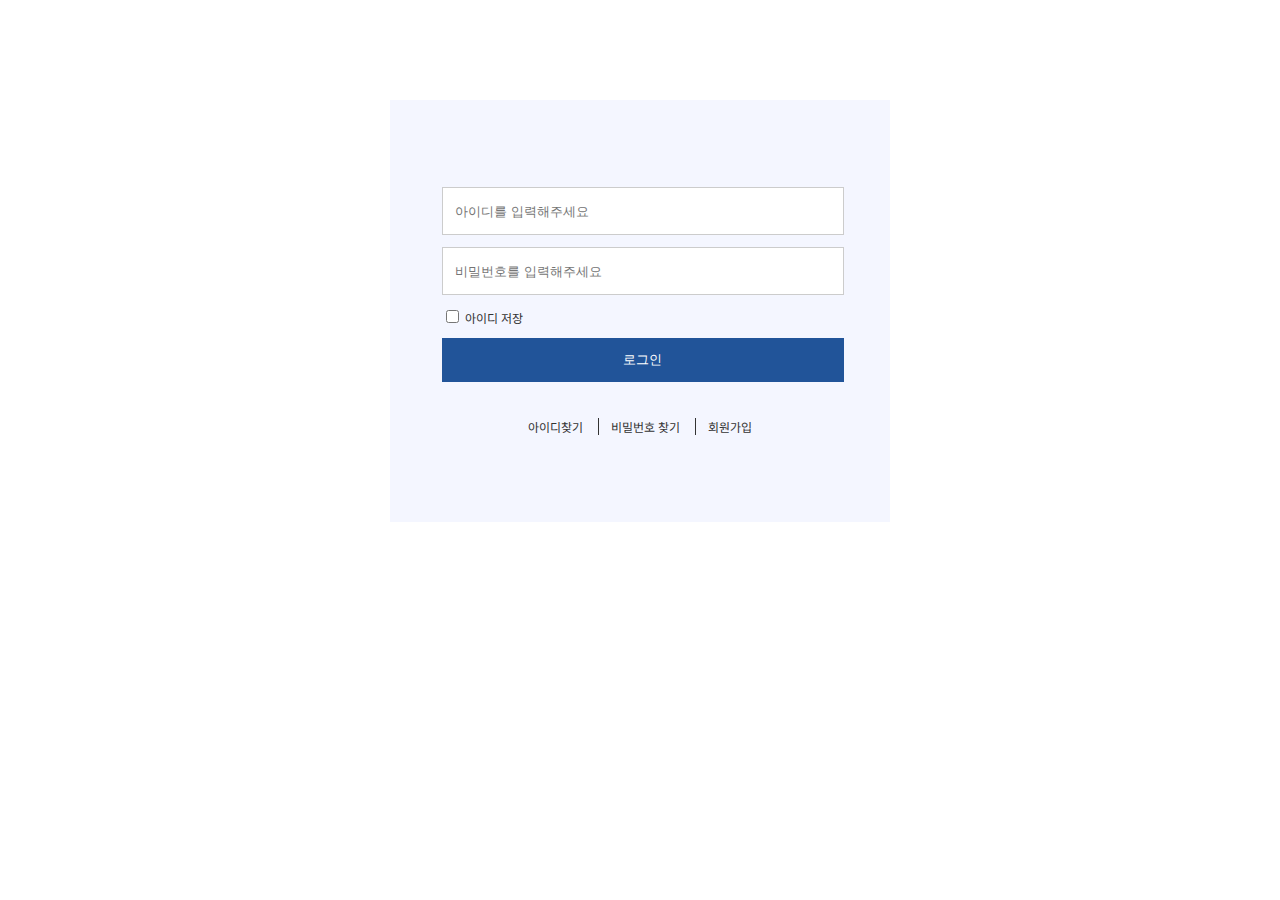
<file: login.html>
<!DOCTYPE html>
<html lang="ko">
<head>
  <meta charset="UTF-8">
  <meta name="viewport" content="width=device-width, initial-scale=1.0">
  <title>로그인 폼</title>
  <link rel="stylesheet" href="./css/base.css" type="text/css">
  <style>
    form{width: 500px; margin: 100px auto; background-color: #f4f6ff}
    fieldset{border: none; position: relative; padding: 15% 10%;}
    legend{display: none;}
    #id_txt, #pw_txt{
      width: 100%; height: 44px;
      border: 1px solid #ccc; 
      outline: none; text-indent: 10px;
      margin: 0 auto;
    }
    #btn_login{
      width: 101.5%; height: 44px;
      border: none;
      background-color: var(--s_color1);
      color: var(--m_bg_color);
      cursor: pointer;
    }
    fieldset p:nth-of-type(3) label:hover{text-decoration: underline;}
    fieldset p:last-of-type{padding-top: 24px; text-align: center;}
    fieldset p:last-of-type a{
      padding: 0 12px;
      border-left: 1px solid;
    }
    fieldset p:last-of-type a:first-child{border: none;}
    fieldset p:last-of-type a:hover{text-decoration: underline;}
  </style>
</head>
<body>
  <form name="login">
    <fieldset>
      <legend>로그인 폼</legend>
      <p>
        <label for="id_txt"></label>
        <input type="txt" placeholder="아이디를 입력해주세요" maxlength="16" id="id_txt" name="id_txt" autocomplete="off">
      </p>
      <p>
        <label for="pw_txt"></label>
        <input type="password" placeholder="비밀번호를 입력해주세요" maxlength="16" id="pw_txt" name="pw_txt" autocomplete="off">
      </p>
      <p>
        <input type="checkbox" id="id_save">
        <label for="id_save">아이디 저장</label>
      </p>
      <p>
        <input type="submit" value="로그인" id="btn_login">
      </p>
      <p>
        <a href="#" title="아이디 찾기">아이디찾기</a>
        <a href="#" title="비밀번호 찾기">비밀번호 찾기</a>
        <a href="#" title="회원가입">회원가입</a>
      </p>
    </fieldset>
  </form>

  <!-- 제이쿼리 라이브러리 -->
  <script src="https://ajax.googleapis.com/ajax/libs/jquery/2.2.4/jquery.min.js"></script>
  <script>
    $(document).ready(function(){

      let key = getCookie('idChk'); //쿠키 이름 idChk 저장
      
      if(key!=""){ //만약에 key변수에 값이 있다면 (없지 않다면)
        $('#id_txt').val(key); //#id_txt의 값을 key에 저장
      }

      if($('#id_txt').val() !=""){ //만약 id값이 있다면
        $('#id_save').attr('checked',true); //체크박스에 체크를 해둔다.
      }

      $('#id_save').change(function(){ //체크박스의 상태가 변경되면 아래내용 실행
        if($('#id_save').is(':checked')){ //체크박스에 체크가 된 경우라면
          setCookie('idChk', $('#id_txt').val(), 7); //쿠키를 생성하고 
        }else{ //그렇지 않으면
          deleteCoolie('idChk'); //쿠키를 삭제한다.
        }
      });

      $('#id_txt').keyup(function(){ //아이디입력창에 키를 눌렀을 경우
        if($('#id_save').is(':checked')){ //체크박스에 체크가 된 경우라면
          setCookie('idChk', $('#id_txt').val(),7); //쿠키를 생성한다.
        }
      });
      
    });
  

    
    function setCookie(cookieName, value, exdays){
        var exdate = new Date();
        exdate.setDate(exdate.getDate() + exdays);
        var cookieValue = escape(value) + ((exdays==null) ? "" : "; expires=" + exdate.toGMTString());
        document.cookie = cookieName + "=" + cookieValue;
    }
    
    function deleteCookie(cookieName){
      var expireDate = new Date();
      expireDate.setDate(expireDate.getDate() - 1);
      document.cookie = cookieName + "= " + "; expires=" + expireDate.toGMTString();
    }
      
    function getCookie(cookieName) {
      cookieName = cookieName + '=';
      var cookieData = document.cookie;
      var start = cookieData.indexOf(cookieName);
      var cookieValue = '';
      if(start != -1){
        start += cookieName.length;
        var end = cookieData.indexOf(';', start);
        if(end == -1)end = cookieData.length;
        cookieValue = cookieData.substring(start, end);
      }
      return unescape(cookieValue);
    }
  
  </script>
</body>
</html>
</file>
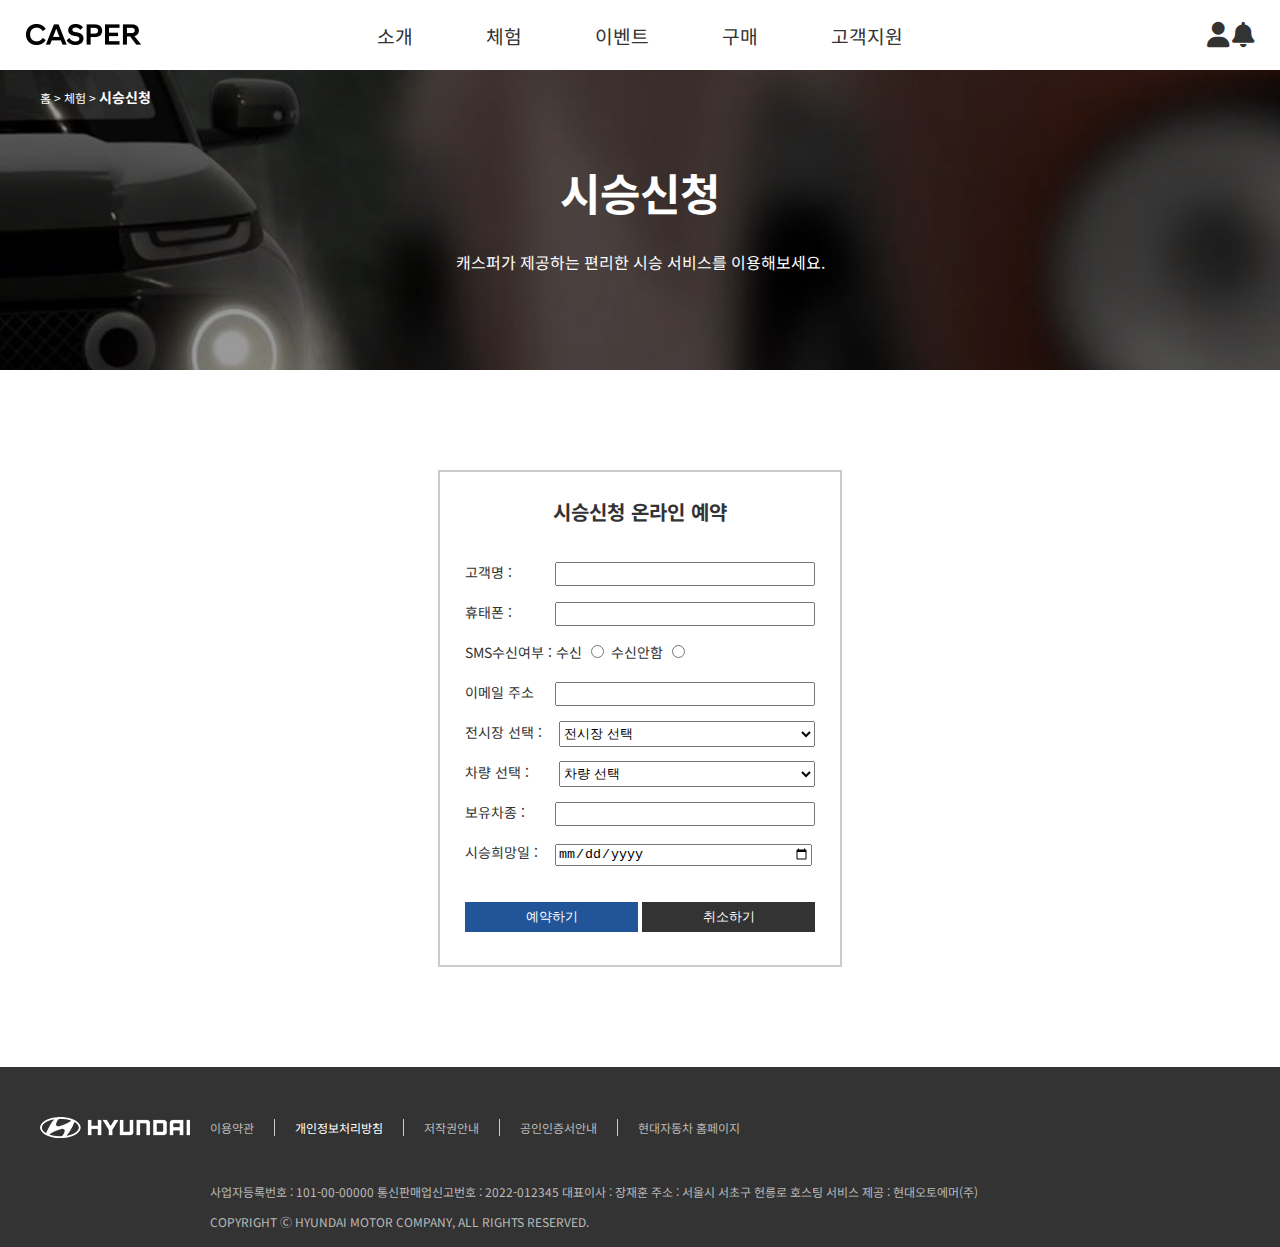
<file: test_drive.html>
<!DOCTYPE html>
<html lang="ko">
<head>
  <meta charset="UTF-8">
  <meta name="viewport" content="width=device-width, initial-scale=1.0">
  <title>시승신청예약</title>
  <!-- 초기화 -->
  <link rel="stylesheet" href="./css/reset.css" type="text/css">
  <!-- 기본서식 -->
  <link rel="stylesheet" href="./css/base.css" type="text/css">
  <!-- 공통서식 -->
  <link rel="stylesheet" href="./css/common.css" type="text/css">
  <!-- 아이콘폰트 -->
  <link rel="stylesheet" href="https://cdnjs.cloudflare.com/ajax/libs/font-awesome/6.5.2/css/all.min.css">
  <!-- 서브페이지 서식 -->
  <style>
    header{
      position: static !important;
      background-color: var(--m_bg_color);
    }
    header .gnb > ul > li > a{color: var(--f_color1);}
    header i.fas{color: var(--f_color1) !important;}
    .sub_top{
      width: 100%; height: 300px; border: 1px soldi red;
      background: url(./images/bg-main-test-driving.125a037.jpg) 100% no-repeat;
    }
    .sub_top .sub_top_inner{
      width: 1200px; margin: 0 auto;
      color: var(--m_bg_color);
      text-align: center;
      position: relative;
    }
    .sub_top .sub_top_inner b{font-weight: bold; font-size: var(--f_size1);}
    .sub_top .sub_top_inner nav{position: absolute; top: 20px;}
    .sub_top .sub_top_inner .title_wrap{
      padding-top: 100px;
    }
    .sub_top .sub_top_inner h2{font-size: 44px; font-weight: bold;}
    .sub_top .sub_top_inner p{font-size: var(--f_size2); padding-top: 40px;}

    /* 양식폼 */
    form{width: 400px; margin: 100px auto; border: 2px solid #ccc; padding: 30px 0;}
    form legend{text-align: center; font-size: 20px; font-weight: bold; padding-bottom: 30px;}
    form > fieldset > p{
      width: 350px; margin: 0 auto;
      line-height: 40px; font-size: var(--f_size1);
      vertical-align: center;
    }
    form > fieldset > p > label{
      display: inline-block;
      width: 90px;
    }
    form > fieldset > p:nth-of-type(3) >label{display: inline;}
    form input[type="text"], form input[type="email"], form input[type="date"]{width: 252px; height: 18px;}
    form select{width: 256px; height: 26px;}
    form .reserv, form .cancle{
      margin-top: 30px;
      width: 173px; height: 30px;border: none;
    }
    form .reserv{background-color: var(--s_color1); color: var(--m_bg_color);}
    form .cancle{background-color: var(--f_color1); color: var(--m_bg_color);}


  </style>
</head>
<body>
  <!-- 상단헤더영역 -->
  <header>
    <h1>
      <a href="index.html" title="메인페이지로 바로가기">
        <img src="./images/logo-casper_black.png" alt="캐스퍼로고">
      </a>
    </h1>
    <!-- 내비게이션 -->
    <nav class="gnb">
      <ul>
        <li><a href="#" title="소개">소개</a></li>
        <li><a href="#" title="체험">체험</a></li>
        <li><a href="#" title="이벤트">이벤트</a></li>
        <li><a href="#" title="구매">구매</a></li>
        <li><a href="#" title="고객지원">고객지원</a></li>
      </ul>
    </nav>
    <a href="login.html" title="로그인"><i class="fas fa-user"></i></a>
    <i class="fas fa-bell"></i>
  </header>

  <!-- 메인콘텐츠영역 -->
  <main>
    <div class="sub_top">
      <div class="sub_top_inner">
        <nav>홈 &gt; 체험 &gt; <b>시승신청</b></nav>
        <div class="title_wrap">
          <h2>시승신청</h2>
          <p>캐스퍼가 제공하는 편리한 시승 서비스를 이용해보세요.</p>
        </div>
      </div>
    </div>
    <form name="시승신청" method="post" action="./php/db_insert.php">
      <fieldset>
        <legend>시승신청 온라인 예약</legend>
        <p><label>고객명 : </label><input type="text" name="name" required></p> <!--required 필수입력-->
        <p><label>휴태폰 : </label><input type="text" name="phone" required></p>
        <p>SMS수신여부 : 
          <label for="s01">수신</label>
          <input type="radio" name="sms" id="s01" value="Y">
          <label for="s02">수신안함</label>
          <input type="radio" name="sms" id="s02" value="N">
        </p>
        <p>
          <label>이메일 주소</label><input type="email" name="email" required>
        </p>
        <p>
          <label>전시장 선택 : </label>
          <select name="region" id="region" required>
            <option value="">전시장 선택</option>
            <option value="강남점">강남점</option>
            <option value="송파점">송파점</option>
            <option value="한남점">한남점</option>
            <option value="종로점">종로점</option>
          </select>
        </p>
        <p>
          <label>차량 선택 : </label>
          <select name="car" id="car" required>
            <option value="">차량 선택</option>
            <option value="캐스퍼">캐스퍼</option>
            <option value="캐스퍼 인스">캐스퍼 인스퍼레이션</option>
            <option value="소나타">소나타</option>
            <option value="그랜저">그랜저</option>
            <option value="제네시스">제네시스</option>
          </select>
        </p>
        <p><label>보유차종 : </label><input type="text" name="my_car" required></p>
        <p><label>시승희망일 : </label><input type="date" name="e_date" required></p>
        <p>
          <input type="submit" value="예약하기" class="reserv">
          <input type="reset" value="취소하기" class="cancle">
        </p>
      </fieldset>
    </form>
  </main>

  <!-- 푸터영역 -->
  <footer>
    <div class="f_inner">
      <h2>
        <a href="index.html" title="메인페이지로 바로가기">
          <img src="./images/logo-hyundai.a9ebdc6.png" alt="하단로고">
        </a>
      </h2>
      <nav class="f_lnb">
        <ul>
          <li><a href="#" title="이용약관">이용약관</a></li>
          <li><a href="#" title="개인정보처리방침">개인정보처리방침</a></li>
          <li><a href="#" title="저작권안내">저작권안내</a></li>
          <li><a href="#" title="공인인증서안내">공인인증서안내</a></li>
          <li><a href="#" title="현대자동차 홈페이지">현대자동차 홈페이지</a></li>
        </ul>
      </nav>
      <address>
        <dl>
          <dt>사업자등록번호 : </dt>
          <dd>101-00-00000</dd>
          <dt>통신판매업신고번호 : </dt>
          <dd>2022-012345</dd>
          <dt>대표이사 : </dt>
          <dd>장재훈</dd>
          <dt>주소 : </dt>
          <dd>서울시 서초구 헌릉로</dd>
          <dt>호스팅 서비스 제공 : </dt>
          <dd>현대오토에머(주)</dd>
        </dl>
        COPYRIGHT ⓒ HYUNDAI MOTOR COMPANY, ALL RIGHTS RESERVED.
      </address>
    </div>
  </footer>
</body>
</html>
</file>
<file: css/base.css>
@charset "utf-8";

/* 웹폰트 */
@import url('https://fonts.googleapis.com/css2?family=Noto+Sans+KR:wght@100..900&display=swap');

/* root변수 설정 */
:root{
  --m_bg_color: #fff;
  --m_font: 'Noto Sans KR';
  --f_size_base: 12px;
  --f_size1: 14px;
  --f_size2: 16px;
  --f_color1: #333;
  --s_color1: #215499;
  --s_color2: #042653;
  --s_color3: #2086a7;
  --s_color4: #ccc;
}

/* body서식 */
body{
  overflow-x: hidden;
  background-color: var(--m_bg_color);
  font-family: var(--m_font), '맑은 고딕', sans-serif;
  font-size: var(--f_size_base);
  color: var(--f_color1);
}

/* 링크서식 */
a{
  color: var(--f_color1);
  font-size: var(--f_size_base);
  text-decoration: none;
}
</file>
<file: css/common.css>
@charset "utf-8";

/* common.css
  header, footer서식
*/

header{
  position: absolute;
  width: 100%; height: 70px;
  z-index: 1000;
}
header > h1{padding: 24px 0px 0px 2%;}

/* 내비게이션 */
.gnb{
  width: 600px; margin: -20px auto;
}
.gnb > ul{
  display: flex;
  justify-content: space-around;
}
.gnb > ul > li > a{
  color: var(--m_bg_color);
  font-size: 1.2rem;
}
header i.fas{
  color: var(--m_bg_color);
  font-size: 1.6rem;
  position: absolute;
  top: 22px;
  cursor: pointer;
}
header .fa-user{right: 4%;}
header .fa-bell{right: 2%;}

/* m_navi */
#m_navi{
  position: fixed;
  right: 20px; top: 42%;
  z-index: 1000;
  width: 10px; height: 160px;
}
#m_navi > ul{position: relative;}
#m_navi > ul > li{
  width: 40px; height: 40px;
  border-radius: 40px;
  line-height: 40px;
  transition: 0.5s;
  background-color: rgb(42, 182, 241);
  margin-top: 10px;
  transform: translateX(-100%);
  overflow: hidden;
}
#m_navi > ul > li:hover{width: 200px;}
#m_navi > ul > li:hover span{
  background-color: var(--s_color1);
}
/* #m_navi > ul > li:first-child{}
#m_navi > ul > li:nth-child(2){top: 50px;}
#m_navi > ul > li:nth-child(3){top: 100px;}
#m_navi > ul > li:nth-child(4){top: 150px;;}
#m_navi > ul > li:last-child{top: 200px;} */
#m_navi > ul > li > span{
  display: inline-block;
  width: 40px; height: 40px;
  border-radius: 50%;
  background-color: var(--s_color2);
  color: var(--m_bg_color);
  text-align: center; font-weight: bold;
}
#m_navi > ul > li > a{
  color: var(--m_bg_color);
  padding-left: 40px;
  font-size: var(--f_size2);
  line-height: 160%; /*진한 파란 동그래미 위치 움직이지 않게 하기 위함*/
}

/* 스크롤시 헤더 배경에 넣을 서식 */
.h_act{
  background-color: rgba(255,255,255,.8) !important;
  position: fixed; top: 0; left: 0;
  z-index: 99999;
}
.h_act .gnb li a, .h_act i{color: var(--f_color1) !important;}

/* 푸터서식 */
footer{
  background-color: var(--f_color1);
  padding: 40px 0;
  height: 100px;
}
.f_inner{
  width: 1200px; margin: 0 auto;
}
footer h2{
  float: left;
  padding-top: 10px;
  width: 150px; height: 60px;
}
.f_lnb > ul{
  display: flex;
  padding-top: 15px;
}
.f_lnb{float: left;}
.f_lnb a{
  color: #bababa;
  padding: 0px 20px;
  border-right: 1px solid #ccc;
}
.f_lnb li:nth-child(2) a{color: var(--m_bg_color);}
.f_lnb li:last-child a{border: none;}
address{
  clear: left; 
  padding-left: 170px;
  line-height: 30px;
  text-transform: uppercase;
  color:#bababa;
}
address dt, address dd{
  display: inline-block;
}
</file>
